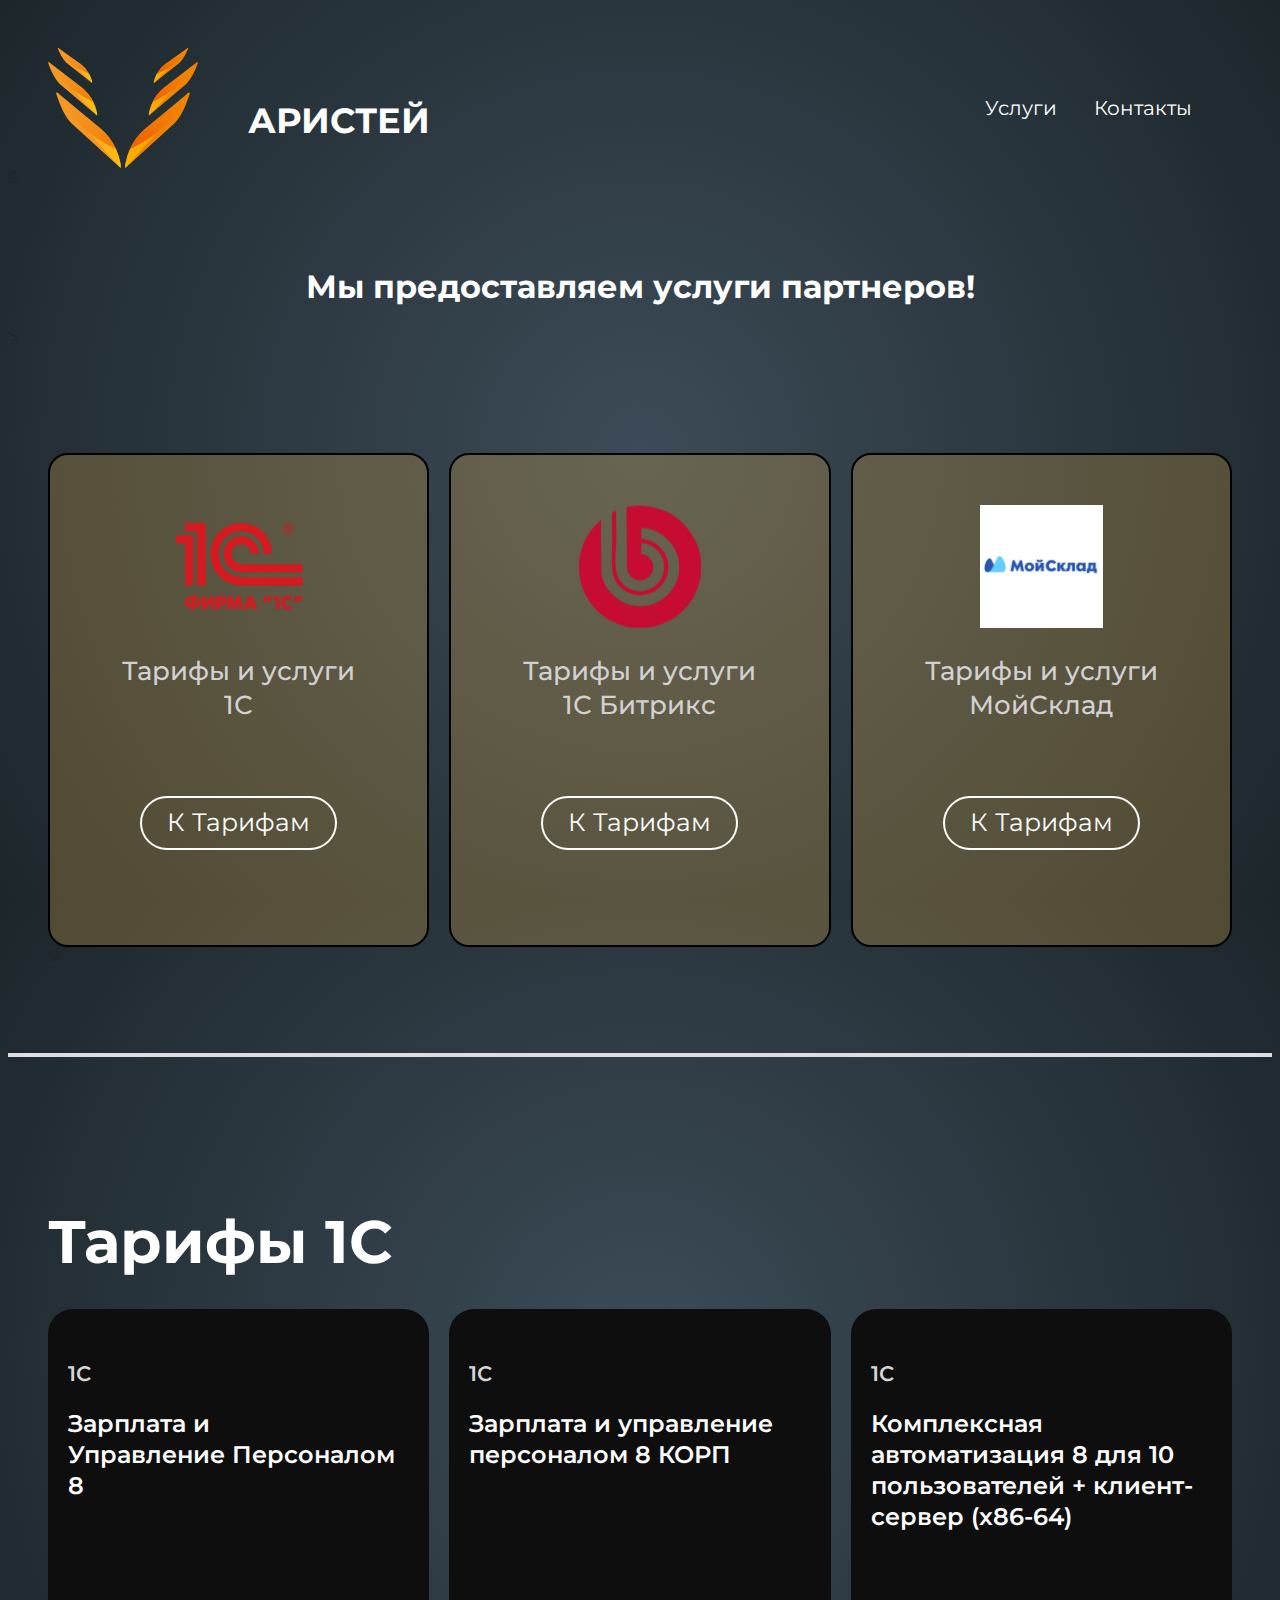
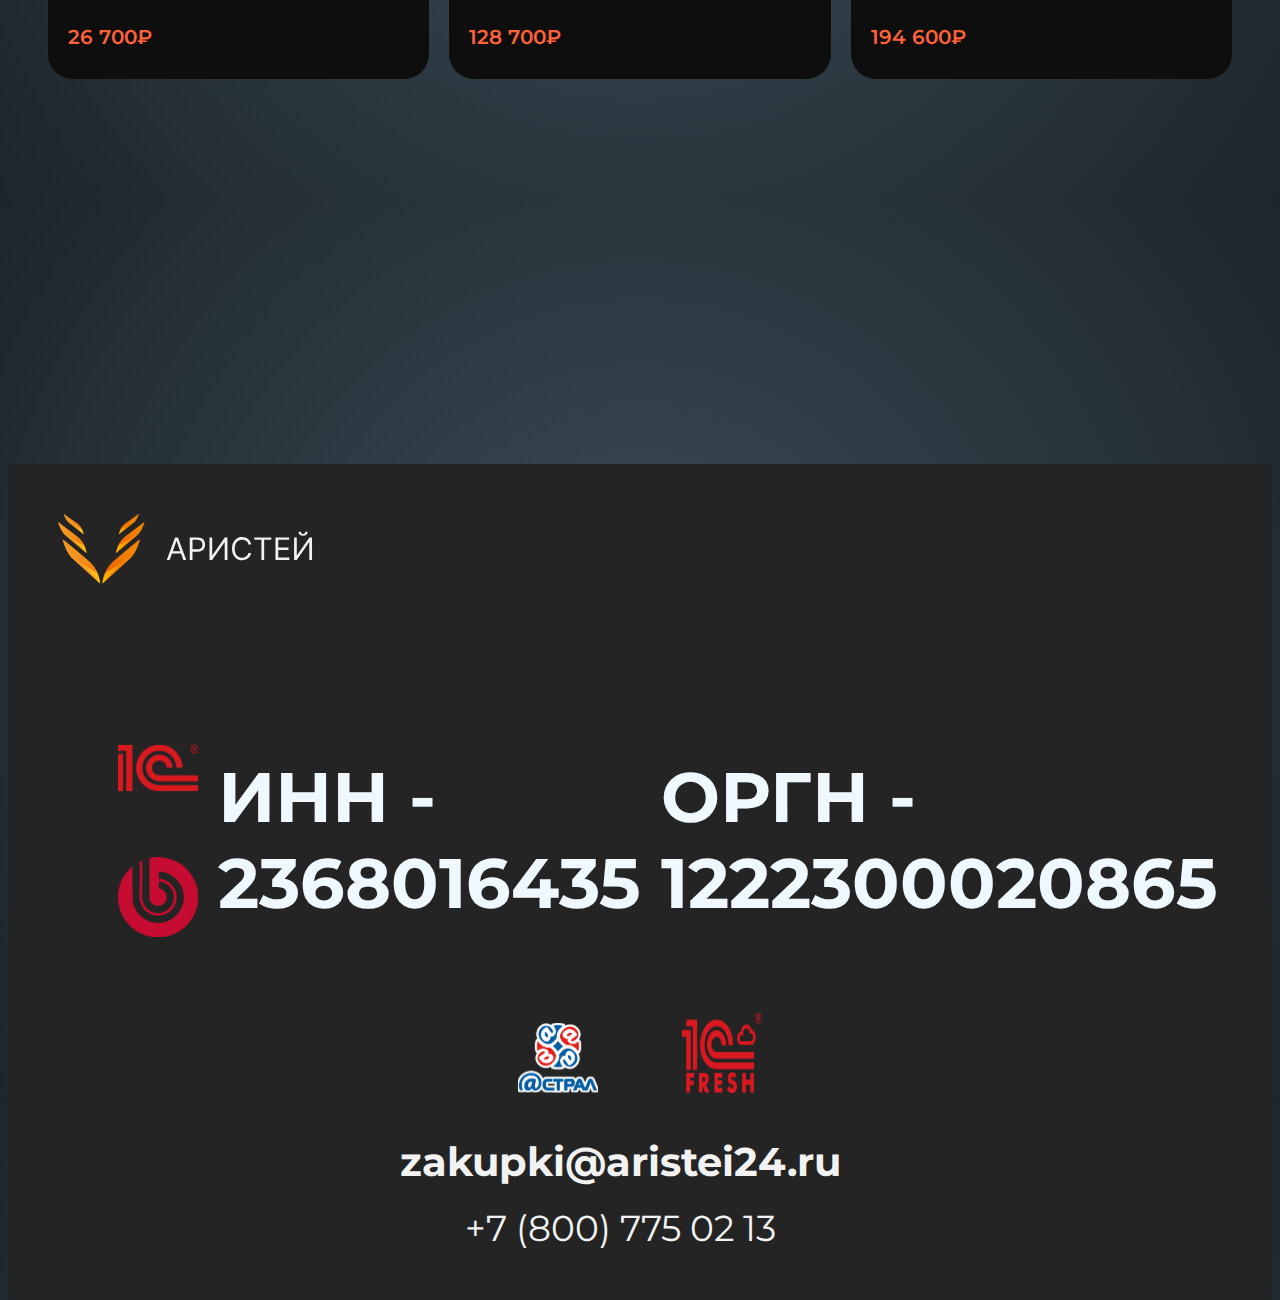
<file: index.html>
<!DOCTYPE html>
<html lang="en">

<head>
    <link href="https://fonts.googleapis.com/css2?family=Montserrat:wght@400;500;600;700&display=swap" rel="stylesheet">
    <link rel="icon" href="Aristei.svg" type="image/x-icon">
    <link rel="stylesheet" href="Style.css">
    <title>Аристей</title>
</head>

<body>
<header class="header">
    <div class="container">
        <div class="header__wrapper">
            <a href="#">
                <div class="log"><img src="Aristei.svg" alt="logo" width="150px">
                    <h1 class="logotip">АРИСТЕЙ</h1></div>
            </a>
            <nav class="menu">
                <ul>
                    <li><a href="#us">Услуги</a></li>
                    <li><a href="#cont">Контакты</a></li>
                </ul>
            </nav>
        </div>
    </div>
S
</header>

<section class="intro">
    <div class="container">
        <div class="intro__wrapper">
            <h1>Мы предоставляем услуги партнеров!</h1>
        </div>
    </div>
</section>

<!-- карточки перохда к тарифам партнеров компании -->S
<section class="advantages">
    <div class="container">

        <div class="advantages__wrapper-cards">
            <div class="advantages__wrapper-card">

                <img src="11s.png" alt="" width="148px" height="123px">
                <h2>Тарифы и услуги <br> 1С</h2>
                <a href="#tarifs1" class="button23" onclick="showBlock(2)">К Тарифам</a>

            </div>

            <div class="advantages__wrapper-card"><img src="24.svg" alt="">
                <h2> Тарифы и услуги 1С Битрикс</h2>
                <a href="#tarifs2" class="button23" onclick="showBlock(1)">К Тарифам</a>

            </div>
            <div class="advantages__wrapper-card"><img src="sklad.jpg" alt="" width="148px" height="123px">
                <h2> Тарифы и услуги <br> МойСклад</h2>
                <a href="#tarifs3" class="button23" onclick="showBlock(0)">К Тарифам</a>

            </div>
        </div>S
    </div>

    <div class="create-line"></div>
    </div>

</section>

<!-- блоки с тарифами продукции партнеров -->

<div id = "us">
<section class="Tarif">

    <div class="container">

        <div id="loadingBlock" class="nendoveb-kubscupon" style="display: none;">
            <h3>Загрузка, пожалуйста подождите.</h3>
            <div class="kacekagen-protsem">
                <div class="akemobvous"></div>
            </div>
        </div>

        <div class="tarif__wrapper-content" id="ids">

            <div class="tarif__wrapper">
                <h1 id="tarifs3">Тарифы МойСклад</h1>

                <div class="advantages__wrapper">

                    <div class="tarif__wrapper-cards">
                        <div class="tarif__wrapper-card2">
                            <div class="tarif__info-block">
                                <p>МойСклад</p>
                                <h2>Базовый</h2>
                            </div>
                            <div class="tarif__price-block">

                                <span>1200₽</span>
                            </div>
                        </div>

                        <div class="tarif__wrapper-card2">
                            <div class="tarif__info-block">
                                <p>МойСклад</p>
                                <h2>Профессиональный</h2>
                            </div>
                            <div class="tarif__price-block">

                                <span>2900₽</span>
                            </div>
                        </div>

                        <div class="tarif__wrapper-card2">
                            <div class="tarif__info-block">
                                <p>МойСклад</p>
                                <h2>Корпоративный</h2>
                            </div>
                            <div class="tarif__price-block">
                                <span>6715₽</span>
                            </div>
                        </div>

                    </div>
                </div>
            </div>
        </div>
</section>

<!-- 1c битрикс -->

<section class="Tarif2">
    <div class="container">
        <div id="loadingBlock" class="nendoveb-kubscupon" style="display: none;">
            <h3>Загрузка, пожалуйста подождите.</h3>
            <div class="kacekagen-protsem">
                <div class="akemobvous"></div>
            </div>
        </div>
        <div class="tarif__wrapper-content1" id="ids1">
            <div class="tarif__wrapper">
                <h1 id="tarifs2">Тарифы 1C Битрикс</h1>
                <div class="tarif__wrapper-cards1">
                    <div class="tarif__wrapper-card2">
                        <div class="tarif__info-block1">
                            <p>1С-Битрикс24</p>
                            <h2>Программа для ЭВМ "1С-Битрикс24". Лицензия Корпоративный портал - 50 (12 мес.)</h2>
                        </div>
                        <div class="tarif__price-block1">
                            <span>159 000₽</span>
                        </div>
                    </div>

                    <div class="tarif__wrapper-card2">
                        <div class="tarif__info-block">
                            <p>1С-Битрикс24</p>
                            <h2>Программа для ЭВМ "1С-Битрикс24". Лицензия Корпоративный портал - 250 (12 мес.)</h2>
                        </div>
                        <div class="tarif__price-block1">
                            <span>349 000₽</span>
                        </div>
                    </div>

                    <div class="tarif__wrapper-card2">
                        <div class="tarif__info-block1">
                            <p>1С-Битрикс24</p>
                            <h2>Программа для ЭВМ "1С-Битрикс24". Лицензия Корпоративный портал - 100 (12 мес.)</h2>
                        </div>
                        <div class="tarif__price-block1">
                            <span>229 000₽</span>
                        </div>
                    </div>

                </div>
            </div>
        </div>
    </div>
</section>

<!-- 1C -->

<section class="Tarif3">
    <div class="container">
        <div id="loadingBlock" class="nendoveb-kubscupon" style="display: none;">
            <h3>Загрузка, пожалуйста подождите.</h3>
            <div class="kacekagen-protsem">
                <div class="akemobvous"></div>
            </div>
        </div>

        <div class="tarif__wrapper-content2" id="ids2">
            <div class="tarif__wrapper">
                <h1 id="tarifs1">Тарифы 1C </h1>
                <div class="tarif__wrapper-cards2">
                    <div class="tarif__wrapper-card2">
                        <div class="tarif__info-block2">
                            <p>1С</p>
                            <h2>Зарплата и <br>Управление Персоналом 8</h2>
                        </div>
                        <div class="tarif__price-block2">
                            <span>26 700₽</span>
                        </div>
                    </div>

                    <div class="tarif__wrapper-card2">
                        <div class="tarif__info-block2">
                            <p>1С</p>
                            <h2>Зарплата и управление персоналом 8 КОРП</h2>
                        </div>
                        <div class="tarif__price-block2">
                            <span>128 700₽</span>
                        </div>
                    </div>

                    <div class="tarif__wrapper-card2">
                        <div class="tarif__info-block2">
                            <p>1С</p>
                            <h2>Комплексная автоматизация 8 для 10 пользователей + клиент-сервер (x86-64)</h2>
                        </div>
                        <div class="tarif__price-block2">
                            <span>194 600₽</span>
                        </div>
                    </div>

                        </div>
                    </div>
                </div>
            </div>
        </div>
    </div>
</section>
</div>
<!-- футер -->
<section class="footer">
    <div class="footer__wrapper-info1
">
<a href="#"> <img src="logos.svg" alt=""></a>

</div>

<div class="footer__wrpapper-info2">

    <div class="logotips">

        <div class="info">
            <div class="partner">
                <img src="c.svg" alt="" height="80px">
                <img src="image 12.png" alt="">
            </div>

            <h1>ИНН - 2368016435</h1>
            <h1>ОРГН - 1222300020865</h1>
            
        </div>
        <div class="text">

            <img src="@.svg" alt="">
            <img src="1c_fresh_red.png" alt="" srcset="" height="80px">
            <h1 id="cont">
                <a href="mailto:zakupki@aristei24.ru">zakupki@aristei24.ru</a>
            </h1>

            <span> <a href="tel:+78007750213">+7 (800) 775 02 13</a>  </span>

        </div>

    </div>
</div>
</section>
<button id="scrollToTopBtn" class="scroll-to-top-btn">↑</button>
<script src="Script.js"></script>
</body>
</html>
</file>
<file: Style.css>
html {
    scroll-behavior: smooth;
}

body {
    color: #242424;
    font-weight: 400;
    font-family: "Montserrat", sans-serif;
    transition: background-color .3s;
    z-index: 2;
}

a {
    text-decoration: none;
    color: inherit;
}

.body--active {
    overflow: hidden;
    background-color: rgba(0, 0, 0, .7);
}

.container {
    max-width: 1360px;
    margin: 0 auto;
    padding: 0 40px;
}

/*---end default style---*/
/*---start header---*/
.header {
    overflow: hidden;
    padding: 40px 0;
    position: static;
    width: 100%;
    z-index: 10;
}

.header__wrapper {
    display: flex;
    justify-content: space-between;
    align-items: center;
}


.log {
    display: flex;

}

.logotip {
    font-size: 35px;
    color: white;
    margin-top: 55px;

    margin-left: 50px;
}

.menu {
    color: #242424;
    padding-right: 40px;
    line-height: 40px;
    font-size: 20px;
}

.menu li {
    display: inline-block;
}

.menu li+li {
    padding-left: 32px;
}

li a:hover {
    color: #5a5a5a;
}

a {
    color: #ffffff;
    position: relative;

    cursor: pointer;
    line-height: 1;
    /*задаём высоту строки*/
    text-decoration: none;
    /*убираем подчёркивание*/
}

li a:after {
    display: block;
    position: absolute;
    left: 0;
    /*изменить на right:0;, чтобы изменить направление подчёркивания */
    width: 0;
    /*задаём длинну линии до наведения курсора*/
    height: 2px;
    /*задаём ширину линии*/
    background-color: #ffffff;
    /*задаём цвет линии*/
    content: "";
    transition: width 0.3s ease-out;
    /*задаём время анимации*/
}

li a:hover:after,
li a:focus:after {
    width: 100%;
    /*устанавливаем значение 100% чтобы ссылка подчёркивалась полностью*/
}

.intro__wrapper {
    margin-top: 40px;
    text-align: center;


}

.intro__wrapper h1 {
    font-size: 32px;
    margin-bottom: 20px;
    color: #ffffff;

}

.intro__wrapper span {
    font-size: 20px;
    color: #ffffff;
}

/* end header */
/* start-screen */
.start-screen {
    margin-top: 63px;

}

.start-screen__wrapper {
    display: flex;
    justify-content: space-between;
    align-items: flex-start;
    flex-wrap: wrap;
}

.start-screen__content img {
    margin-top: 56px;
    height: 155px;
}

.start-screen__content h1 {
    margin-top: 15px;
    font-size: 36px;
    max-width: 755px;
    width: 100%;
    line-height: 1.2;
}

.start-screen__content p {
    font-size: 20px;
}

.product {
    margin-top: 56px;
}

.start-screen__content {
    display: grid;
    grid-template-columns: repeat(3, 1fr);
    gap: 100px;
}

.start-screen__towar {
    width: 325px;
}

.start-screen__towar:hover {
    transform: scale(0.9);
    transition: 1s;
}

/* карточки перехода к тарифам */
.advantages {
    margin-top: 100px;
}

.advantages__wrapper-content {

    text-align: center;
    align-items: center;
    width: 100%;
    margin: 0 auto;

}

.advantages__wrapper-content h2 {
    font-size: 40px;
    line-height: 130%;
    font-weight: 600;
    color: #ffffff;
}

.create-line {
    margin-top: 87px;
    border: solid 2px #dedede;
}

.advantages__wrapper-cards {
    margin-top: 108px;
    display: grid;
    z-index: 100;
    gap: 20px;
    grid-template-columns: repeat(auto-fit, minmax(150px, 1fr));
}

.advantages__wrapper-card {
    padding: 50px 55px 0;
    min-height: 440px;
    border: 2px solid black;
    border-radius: 20px;
    text-align: center;

    background: radial-gradient(circle, rgba(235 178 70 / 25%) 0%, rgb(235 178 70 / 25%) 46%, rgb(235 178 70 / 25%) 100%);
    background-size: 400% 400%;
    /* Увеличиваем размер градиента */
}

.advantages__wrapper-card img {
    object-fit: contain;

}

.advantages__wrapper-card h2 {
    font-weight: 500;
    font-size: 26px;
    line-height: 130%;
    margin-top: 23px;
    margin-bottom: 53px;
    color: #d1d1d1;
}


/* оформление кнопки */
.button23 {
    display: inline-block;
    color: black;
    margin-top: 20px;
    margin-bottom: 20px;
    text-decoration: none;
    padding: 0.5em 1em;
    /* outline: none; */
    border-width: 2px;
    border-style: solid;
    border-radius: 40px;
    /* background: linear-gradient(149deg, rgb(254, 160, 137) 0%, rgba(148, 187, 233, 0.46262254901960786) 100%); */
}

.button23:hover {
    transform: scale(0.9);
    transition: 1s;
    color: #000000;
}

.advantages__wrapper-card a {
    font-size: 25px;
    color: #ffffff;
}

/* тарифы */

#tarifs1 {
    color: #ffffff;
}

#tarifs2 {
    color: #ffffff;
}

#tarifs3 {
    color: #ffffff;
}



.Tarif h1 {
    font-size: 32px;
    color: #ffffff;
}

.Tarif {
    margin-top: 160px;
}

.tarif__wrapper-content h1 {
    font-size: 30px;
    line-height: 130%;
    font-weight: 600;
}

.Tarif {
    margin-top: 159px;
}

.tarif__wrapper-content {
    display: none;
}

.tarif__wrapper {
    font-size: 30px;
}


.tarif__wrapper-card {
    margin-top: 50px;
    max-width: 325px;
    background: #0e0e0e;

    padding: 30px 20px;
    border-radius: 25px;
    width: 100%;
}

/* заголовок */
.tarif__info-block p {
    font-family: "Montserrat";
    font-weight: 600;
    font-size: 21px;
    line-height: 130%;
    text-align: left;
    color: #d6d6d6;
}

/* цена */
.tarif__info-block h2 {
    margin-top: 10px;
    font-family: "Montserrat";
    font-style: normal;
    font-weight: 600;
    font-size: 24px;
    line-height: 130%;
    color: #ffffff;
}

.tarif__price-block {
    margin-top: 72px;
    display: flex;
    justify-content: space-between;
    align-items: center;
}

.tarif__price-block span {
    font-family: "Montserrat";
    font-style: normal;
    font-weight: 600;
    font-size: 20px;
    line-height: 24px;
    color: #ff613a;
    display: block;
    text-align: left;
    margin-right: 15px;
}

.btn:hover {
    border: 2px solid white;
    transform: scale(0.9);
    transition: 300ms;
}

.btn {
    font-family: "Montserrat";
    font-style: normal;
    font-weight: 600;
    font-size: 16px;
    line-height: 20px;
    background-color: #ff613a;
    color: #fff;
    padding: 15px 25px;
    cursor: pointer;
    border-radius: 10px;
}

.tarif__wrapper-cards {
    margin-top: 30px;
    display: grid;
    grid-template-columns: repeat(3, 1fr);
    flex-wrap: wrap;
    gap: 50px 20px;
}

/* 1c битрикс */

.tarif__wrapper-content1 {
    display: none;
}

#ids1 {
    font-size: 40px;
    line-height: 130%;
    font-weight: 600;
}

.tarif__wrapper-cards1 {
    margin-top: 30px;
    display: grid;
    grid-template-columns: repeat(3, 1fr);
    flex-wrap: wrap;
    gap: 50px 20px;

}

.tarif__wrapper-card1 {
    margin-top: 50px;
    max-width: 325px;
    background: #0e0e0e;
    padding: 30px 20px;
    border-radius: 25px;
    width: 100%;
}

.tarif__info-block1 p {
    font-family: "Montserrat";
    font-weight: 600;
    font-size: 21px;
    line-height: 130%;
    text-align: left;
    color: #d6d6d6;
}

.tarif__info-block1 h2 {
    margin-top: 10px;
    font-family: "Montserrat";
    font-style: normal;
    font-weight: 600;
    font-size: 24px;
    line-height: 130%;
    color: #ffffff;
}

.tarif__price-block1 {
    margin-top: 72px;
    display: flex;
    justify-content: space-between;
    align-items: flex-end;
}

.tarif__price-block1 span {
    font-family: "Montserrat";
    font-style: normal;
    font-weight: 600;
    font-size: 20px;
    line-height: 24px;
    color: #ff613a;
    display: block;
    text-align: left;
    margin-right: 15px;
}

.tarif__price-block2 {
    margin-top: auto;
    display: flex;
    justify-content: space-between;
    align-items: center;
}

.tarif__info-block2 {
    margin-bottom: 72px;
}

.tarif__info-block2 span {
    font-family: "Montserrat";
    font-style: normal;
    font-weight: 600;
    font-size: 20px;
    line-height: 24px;
    color: #ff613a;
    display: block;
    text-align: left;
    margin-right: 15px;
}

.tarif__info-block2 h2 {
    margin-top: 10px;
    font-family: "Montserrat";
    font-style: normal;
    font-weight: 600;
    font-size: 24px;
    line-height: 130%;
    color: #ffffff;
}

.tarif__info-block2 p {
    font-family: "Montserrat";
    font-weight: 600;
    font-size: 21px;
    line-height: 130%;
    text-align: left;
    color: #d6d6d6;
}

#ids2 {
    font-size: 40px;
    line-height: 130%;
    font-weight: 600;
}

.tarif__wrapper-cards2 {
    margin-top: 30px;
    display: grid;
    grid-template-columns: repeat(3, 1fr);
    gap: 20px;
}

.tarif__wrapper-card2 {

    background: #0e0e0e;
    padding: 30px 20px;
    border-radius: 25px;

    display: flex;
    justify-content: space-between;
    flex-direction: column;
}

.tarif__price-block2 span {
    font-family: "Montserrat";
    font-style: normal;
    font-weight: 600;
    font-size: 20px;
    line-height: 24px;
    color: #ff613a;
    display: block;
    text-align: left;
    margin-right: 15px;
}

.tarif__wrapper-card {
    margin-top: 50px;
    max-width: 325px;
    background: #0e0e0e;
    padding: 30px 20px;
    border-radius: 25px;
    width: 100%;
    display: flex;
    flex-direction: column;
}

.tarif__price-block span {
    font-family: "Montserrat";
    font-style: normal;
    font-weight: 600;
    font-size: 20px;
    line-height: 24px;
    color: #ff613a;
    display: block;
    text-align: left;
    margin-right: 15px;
}

.tarif__wrapper-card1 {
    margin-top: 50px;
    max-width: 325px;
    background: #0e0e0e;
    padding: 30px 20px;
    border-radius: 25px;
    width: 100%;
    display: flex;
    flex-direction: column;
}

.tarif__price-block1 span {
    font-family: "Montserrat";
    font-style: normal;
    font-weight: 600;
    font-size: 20px;
    line-height: 24px;
    color: #ff613a;
    display: block;
    text-align: left;
    margin-right: 15px;
}


.footer {
    margin-top: 385px;
    background-color: #242424;
    width: 100%;
    padding-bottom: 50px;
}

.footer__wrapper-content {
    display: flex;
    justify-content: space-between;
}

.footer__wrapper-info1 img {
    padding: 50px;

    align-items: center;
    margin: auto;
}

.footer__wrapper-info1 span {
    font-size: 32px;
    color: white;
    text-align: center;
    display: block;
    margin-bottom: 40px;
}

.footer__wrapper-info1 h1 {
    color: #f2f2f2;
    font-size: 32px;
    margin-bottom: 20px;
}


.footer__wrpapper-info2 {
    margin-right: 40px;
    margin-top: 70px;
    text-align: right;
}


.footer__wrapper-info2 img {
    margin-left: 20px;
    width: 20px;
}

.footer__wrapper-info2 span {
    font-size: 36px;
}

.footer__wrapper-info2 p {
    font-size: 24px;
}

.text h1 {
    margin-top: 20px;
    color: #f2f2f2;
    font-size: 40px;
    margin-bottom: 20px;
}

.text span {
    color: #f2f2f2;
    font-size: 36px;
}

.text p {
    margin-top: 20px;
    color: #6f6f6f;
    font-size: 24px;
}

.text a {
    color: #f2f2f2;
}


.logotips img {
    padding: 20px 20px;
    width: 80px;
    margin-left: 40px;

}

.info {
    color: aliceblue;
    font-size: 35px;
    display: flex;
    /* display: inline-flex; */
    padding-left: 10px;
    margin-bottom: 20px;
    text-align: left;
    margin-left: 40px;
    justify-content: space-between;
}

.info h1 {
    margin-right: 20px;
}

.text {
    text-align: center;



}

.scroll-to-top-btn {
    position: fixed;
    align-items: center;
    bottom: 35px;
    right: 35px;
    background-color: #ff8932;
    color: #fff;
    border: none;
    border-radius: 50%;
    padding: 12px;
    cursor: pointer;
    z-index: 9999;
    width: 50px;
    height: 50px;
    display: none;
    font-size: 25px;
}

.scroll-to-top-btn:hover {
    background-color: #311400;
}

hr {

    display: block;
    height: 1px;
    border: 0;
    border-top: 3px solid #cccccc;
    padding: 10px;
    padding: 0;

    display: flex;
    margin: auto;
}

.nendoveb-kubscupon {
    position: relative;
    display: block;
    top: 50%;
    left: 50%;
    transform: translate(-50%, -50%);
    width: 300px;
    height: 100px;
    z-index: 10;
}

.nendoveb-kubscupon h3 {
    color: rgb(243 243 243 / 90%);
}

.nendoveb-kubscupon .kacekagen-protsem {
    width: 0%;
    height: 5px;
    background: linear-gradient(to right, rgb(51, 253, 93), rgb(71, 185, 236), rgb(42, 147, 245), rgb(41, 168, 222), rgb(120, 56, 179), rgb(234, 34, 70));
    margin-top: 10px;
    background-size: 353px 5px;
    border-radius: 12px;
    animation: loading 2s ease-in-out forwards;
}

.nendoveb-kubscupon .akemobvous {
    width: 100%;
    height: 35px;
    background: linear-gradient(to bottom, rgba(185, 173, 173, 0.17), rgba(97, 91, 91, 0.1), rgba(53, 51, 51, 0));
    transform: skew(45deg) translate(15px, 5px);
}

@keyframes loading {
    to {
        width: 100%;
    }
}

html {
    height: 100%;
}

body {
    background-image: radial-gradient(circle farthest-corner at center, #3C4B57 0%, #1C262B 100%);
}
</file>
